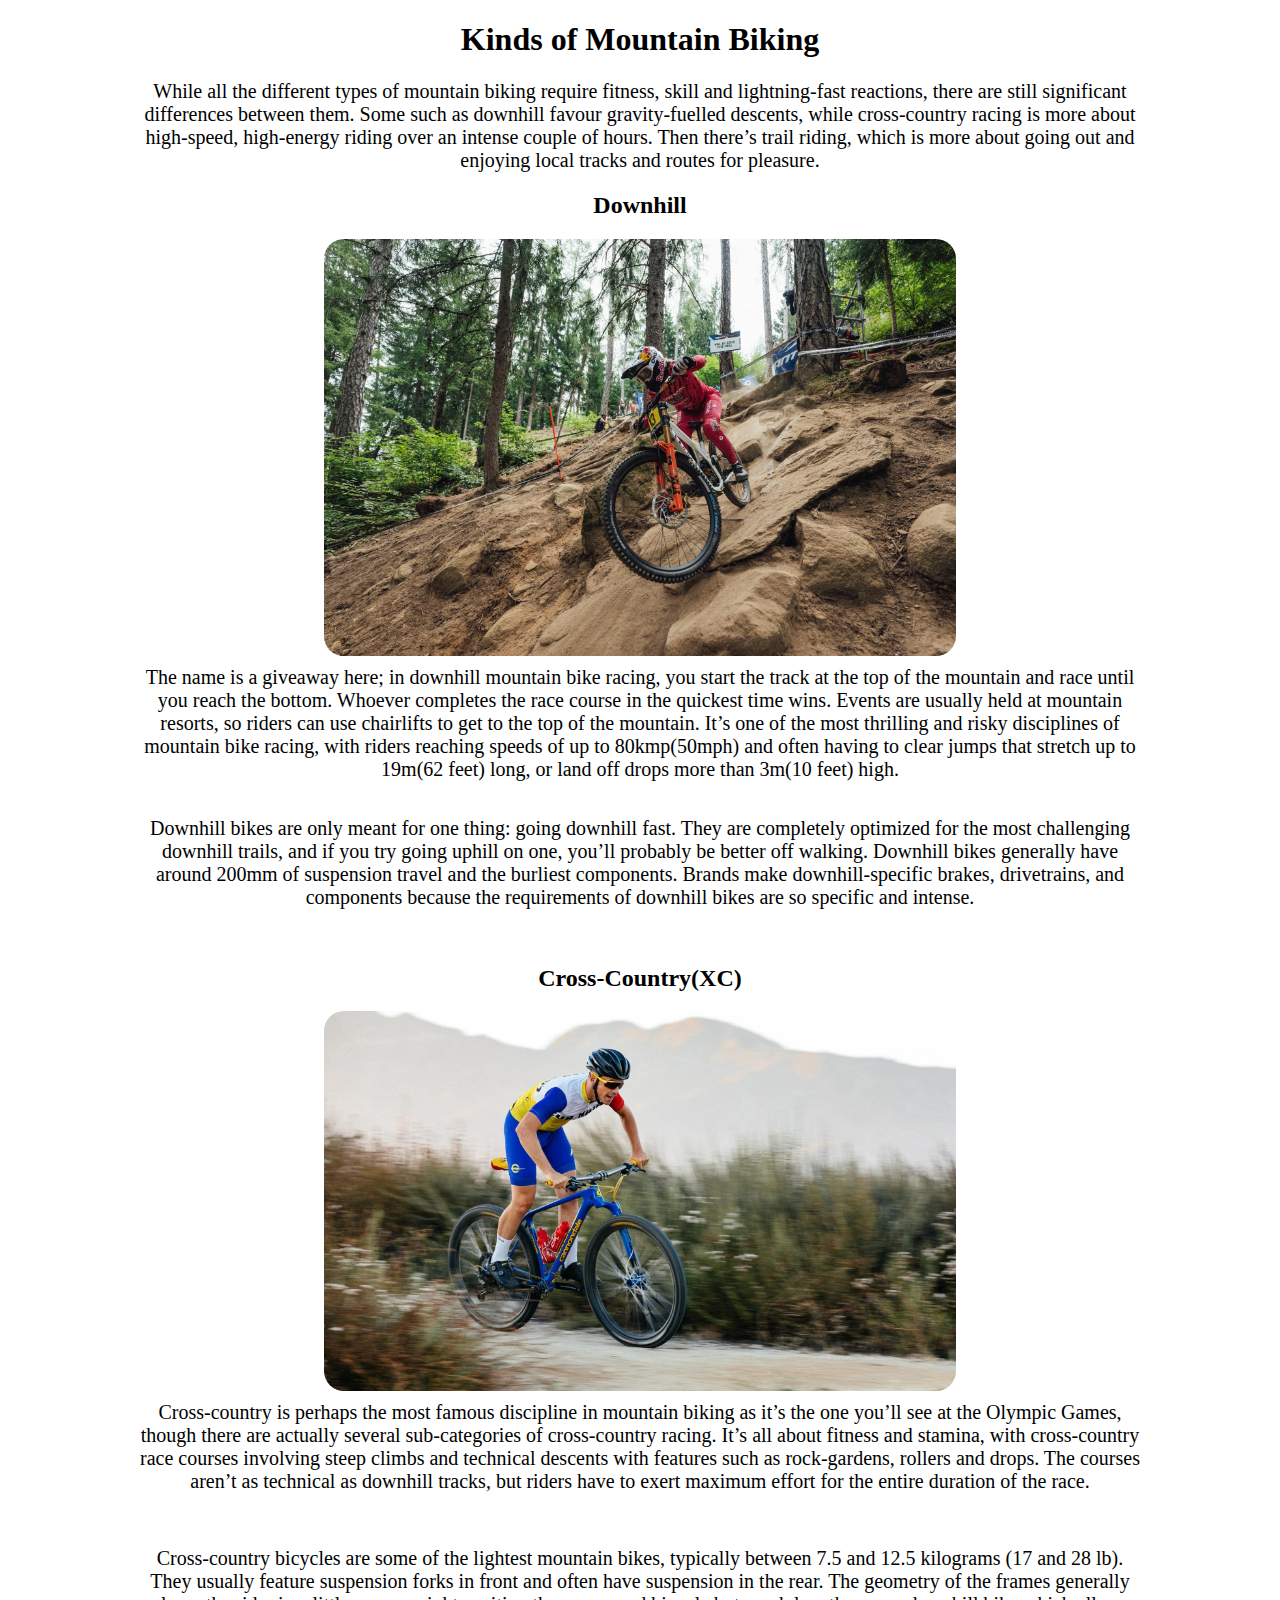
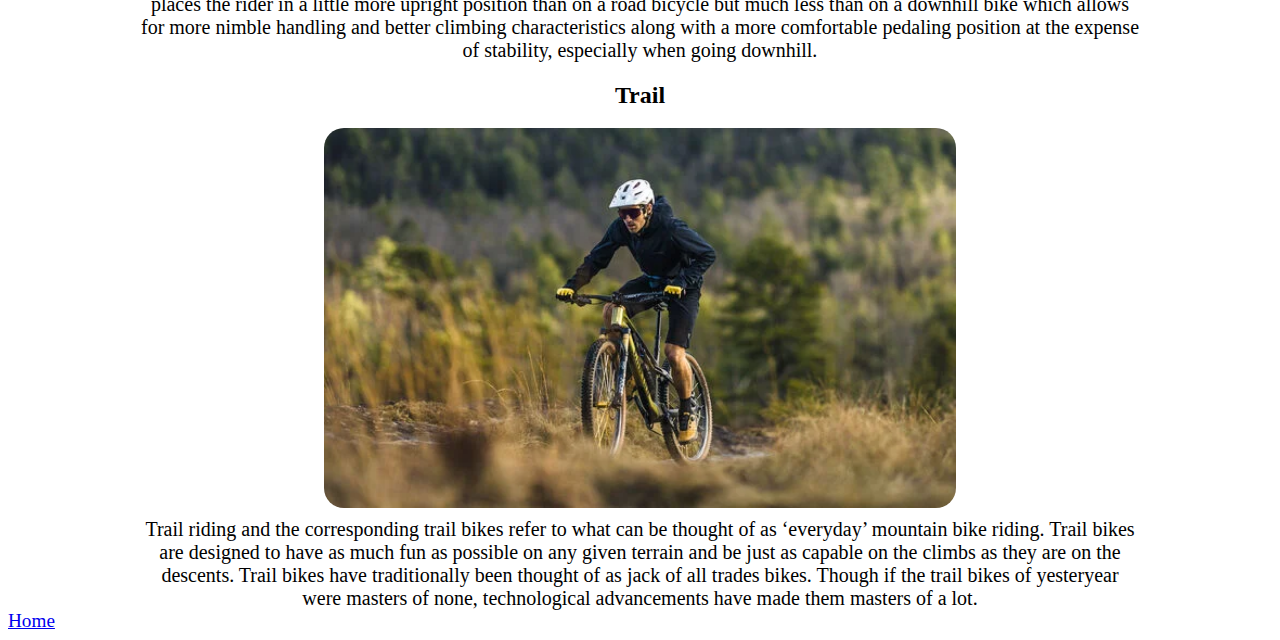
<file: kinds.html>
<!DOCTYPE html>
<html lang="en">
<head>
    <meta charset="UTF-8">
    <meta name="viewport" content="width=device-width, initial-scale=1.0">
    <title>Kinds of Mountain-biking</title>
    <link rel="stylesheet" href="style.css">
</head>
<body>
    <h1>Kinds of Mountain Biking</h1>
    <p class="centered">While all the different types of mountain biking require fitness, skill and lightning-fast reactions, there are still significant differences between them.
        Some such as downhill favour gravity-fuelled descents, while cross-country racing is more about high-speed, high-energy riding over an intense couple of hours.
        Then there’s trail riding, which is more about going out and enjoying local tracks and routes for pleasure.
    </p>

    <h2>Downhill</h2>
    <img class="kinds" src="downhill.jpeg" alt="">
    <p class="centered">The name is a giveaway here; in downhill mountain bike racing, you start the track at the top of the mountain and race until you reach the bottom. 
        Whoever completes the race course in the quickest time wins. Events are usually held at mountain resorts, so riders can use chairlifts to get to the top of the mountain.
        It’s one of the most thrilling and risky disciplines of mountain bike racing, with riders reaching speeds of up to 80kmp(50mph) and often having to clear jumps that stretch up 
        to 19m(62 feet) long, or land off drops more than 3m(10 feet) high.
    </p>
    <br><br>
    <p class="centered">Downhill bikes are only meant for one thing: going downhill fast. They are completely optimized for the most challenging downhill trails, and if you try going uphill on one, 
        you’ll probably be better off walking. Downhill bikes generally have around 200mm of suspension travel and the burliest components. Brands make downhill-specific brakes, 
        drivetrains, and components because the requirements of downhill bikes are so specific and intense. 
    </p>

    <br><br>

    <h2>Cross-Country(XC)</h2>
    <img class="kinds" src="xc.webp" alt="">
    <p class="centered">Cross-country is perhaps the most famous discipline in mountain biking as it’s the one you’ll see at the Olympic Games, though there are actually several sub-categories
        of cross-country racing. It’s all about fitness and stamina, with cross-country race courses involving steep climbs and technical descents with features such as rock-gardens,
        rollers and drops. The courses aren’t as technical as downhill tracks, but riders have to exert maximum effort for the entire duration of the race.
    </p>
    <br><br><br>
    <p class="centered">Cross-country bicycles are some of the lightest mountain bikes, typically between 7.5 and 12.5 kilograms (17 and 28 lb). They usually feature suspension forks
         in front and often have suspension in the rear. The geometry of the frames generally places the rider in a little more upright position than on a road bicycle but much less 
         than on a downhill bike which allows for more nimble handling and better climbing characteristics along with a more comfortable pedaling position at the expense of stability,
          especially when going downhill.
    </p>

    <h2>Trail</h2>
    <img class="kinds" src="trail.webp" alt="">
    <p class="centered">
        Trail riding and the corresponding trail bikes refer to what can be thought of as ‘everyday’ mountain bike riding. Trail bikes are designed to have as much fun as
        possible on any given terrain and be just as capable on the climbs as they are on the descents. Trail bikes have traditionally been thought of as jack of all trades bikes.
        Though if the trail bikes of yesteryear were masters of none, technological advancements have made them masters of a lot. 
    </p>




<a class="home" href="index.html">Home</a>

</body>
</html>
</file>
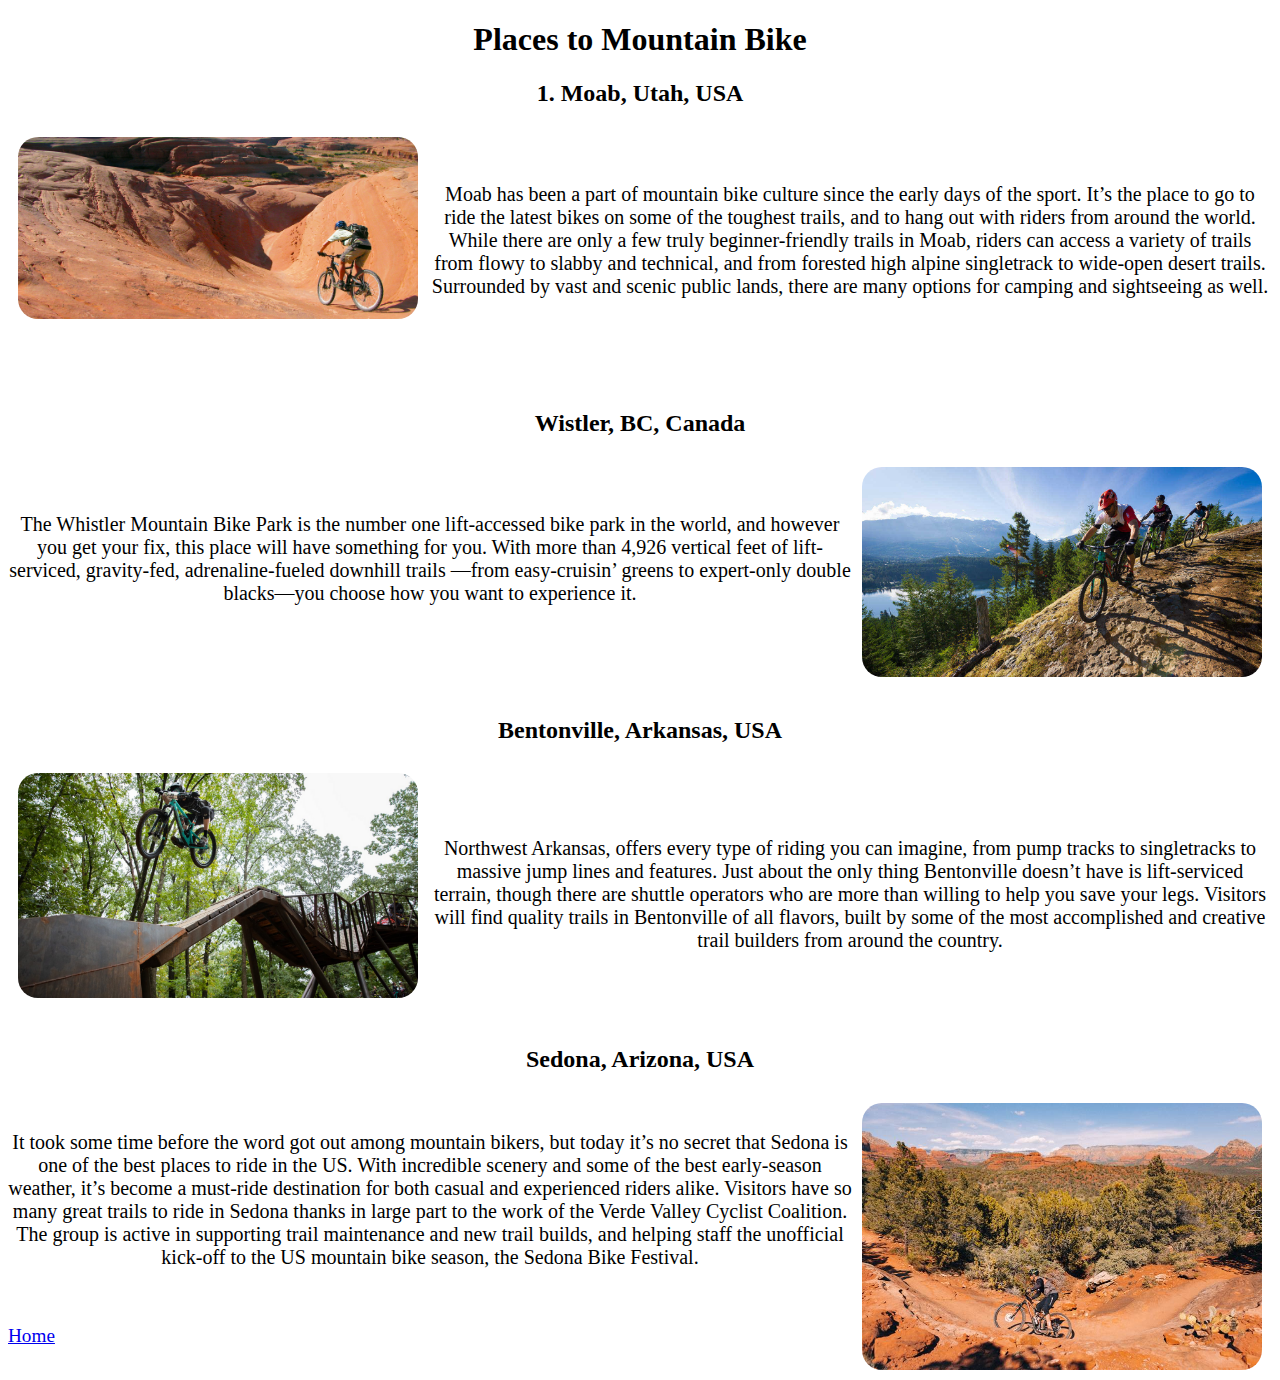
<file: places.html>
<!DOCTYPE html>
<html lang="en">
<head>
    <meta charset="UTF-8">
    <meta name="viewport" content="width=device-width, initial-scale=1.0">
    <title>Places to Mountain Bike</title>
    <link rel="stylesheet" href="style.css">
</head>
<body>
    <h1>Places to Mountain Bike</h1>
    <h2>1. Moab, Utah, USA</h2>
    <img class="place" src="Moab.jpeg" alt="">
    <br><br>
    <p>Moab has been a part of mountain bike culture since the early days of the sport. It’s the place to go to ride the latest bikes on some of the toughest trails, and to hang out with
        riders from around the world. While there are only a few truly beginner-friendly trails in Moab, riders can access a variety of trails from flowy to 
        slabby and technical, and from forested high alpine singletrack to wide-open desert trails. Surrounded by vast and scenic public lands, there are many options for camping and 
        sightseeing as well.
    </p>

    <br><br><br><br>

    <h2>Wistler, BC, Canada</h2>
    <img class="place" id="right" src="whistler.jpeg" alt="">
    <br><br>
    <p>The Whistler Mountain Bike Park is the number one lift-accessed bike park in the world, and however you get your fix, this place will have something for you.
        With more than 4,926 vertical feet of lift-serviced, gravity-fed, adrenaline-fueled downhill trails —from easy-cruisin’ greens to expert-only double blacks—you 
        choose how you want to experience it.
    </p>
    
    <br><br><br><br>

    <h2>Bentonville, Arkansas, USA</h2>
    <img class="place" src="bentonville.webp" alt="">
    <br><br><br>
    <p> Northwest Arkansas, offers every type of riding you can imagine, from pump tracks to singletracks to massive jump lines and features. Just about the only thing Bentonville doesn’t
        have is lift-serviced terrain, though there are shuttle operators who are more than willing to help you save your legs. Visitors will find quality trails in Bentonville of all flavors,
        built by some of the most accomplished and creative trail builders from around the country.
    </p>

    <br><br><br>

    <h2>Sedona, Arizona, USA</h2>
    <img class="place" id="right" src="sedona.jpeg" alt="">
    <br>
    <p> It took some time before the word got out among mountain bikers, but today it’s no secret that Sedona is one of the best places to ride in the US. With incredible scenery 
        and some of the best early-season weather, it’s become a must-ride destination for both casual and experienced riders alike. Visitors have so many great trails to ride in
        Sedona thanks in large part to the work of the Verde Valley Cyclist Coalition. The group is active in supporting trail maintenance and new trail builds, and helping staff 
        the unofficial kick-off to the US mountain bike season, the Sedona Bike Festival. 
    </p>
    <br><br>
    
    <a class="home" href="index.html">Home</a>
</body>
</html>
</file>
<file: style.css>
h1{
    text-align: center;
   
}

.Header{
    background-image: url(forest.jpeg);
}

#head{
    margin-top: 50px;
    color: lightgrey;
    font-size: xxx-large;
    height: 300px;
    width: auto;
}

h4, h2{
    text-align: center;
}


p{
    text-align: center;
    font-size: 125%;
}

ul{
    text-align: center;
}


img{
    border-radius: 20px;
    margin: 10px;
}

.home{
    width: 350px;
    height: auto;
}

#right{
    float: right;
}

#left{
    float: left;
}

.centered{
    width: 1000px;
    height: fit-content;
    margin: 0 auto;
    overflow:visible;
}

.place{
    width: 400px;
    height: auto;
    float: left;
}

.kinds{
    width: 400px;
    height: auto; 
    display: block;
    margin-left: auto;
    margin-right: auto;
    width: 50%;
}

.home{
    font-size: larger;
}
</file>
